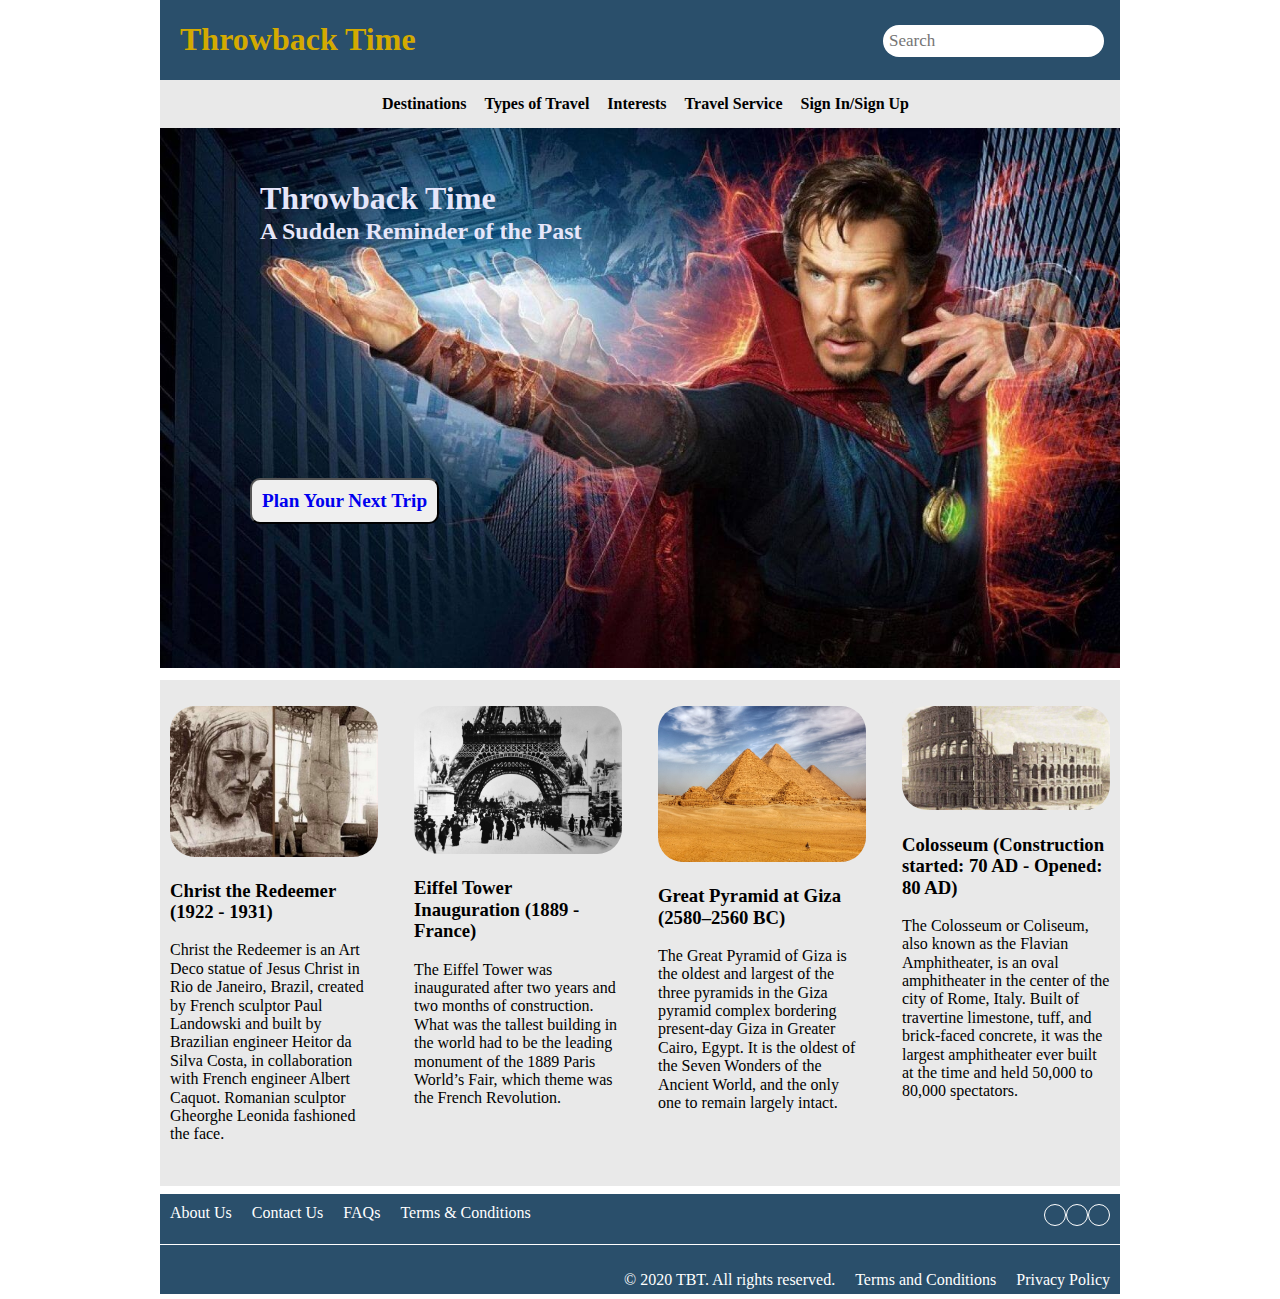
<file: index.html>
<!DOCTYPE html>
<html>
    <head>
        <title>Throwback Time</title>
        <link rel="stylesheet" type="text/css" href="css/stylesheet.css">
        <link rel="stylesheet" type="text/css" href="css/normalize.css">
        <link rel="stylesheet" href="https://use.fontawesome.com/releases/v5.14.0/css/all.css" integrity="sha384-HzLeBuhoNPvSl5KYnjx0BT+WB0QEEqLprO+NBkkk5gbc67FTaL7XIGa2w1L0Xbgc" crossorigin="anonymous">
        <script>
          function book() {
              alert("Website under construction!");
          }
      </script>
      </head>

    <body>
        <header class="container-1">
            <div class="top-nav">
                <h1>Throwback Time</h1>
                <input type="text" placeholder="Search">
                
                
            </div>
        </header>

        <nav class="container-1">
            <div class="menu">
                <a onclick="book()"> Destinations </a>
                <a href="typesoftravel.html"> Types of Travel </a>
                <a onclick="book()"> Interests </a>
                <a onclick="book()"> Travel Service </a>
                <a onclick="book()"> Sign In/Sign Up </a>
            </div>
        </nav>

        <main class="container-2">
            <div class="hero">
                    <img src="images/PlanNextTrip.jpg" style="width:100%">
                    <h1>Throwback Time</h1>
                    <h2>A Sudden Reminder of the Past</h2>
                    <button>
                      <a href="searchpage.html">Plan Your Next Trip</a>
                    </button>
            </div>
            
            <div class="main">

                <div class="row">
                  <div class="column">
                    <div class="content">
                      <a href="searchpage.html">
                        <img src="images/Christ.jpg" alt="Christ" style="width:100%">
                      </a>
                      <h3>Christ the Redeemer (1922 - 1931)</h3>
                      <p>Christ the Redeemer is an Art Deco statue of Jesus Christ in Rio de Janeiro, Brazil, created by French sculptor Paul Landowski and built by Brazilian engineer Heitor da Silva Costa, in collaboration with French engineer Albert Caquot. Romanian sculptor Gheorghe Leonida fashioned the face.  </p>
                    </div>
                  </div>
                  <div class="column">
                    <div class="content">
                      <a href="searchpage.html">
                        <img src="images/EiffelTower.jpg" alt="Eiffel Tower" style="width:100%">
                      </a>
                      <h3>Eiffel Tower Inauguration (1889 - France)</h3>
                      <p>The Eiffel Tower was inaugurated after two years and two months of construction. What was the tallest building in the world had to be the leading monument of the 1889 Paris World’s Fair, which theme was the French Revolution.
                    </p>
                    </div>
                  </div>
                  <div class="column">
                    <div class="content">
                      <a href="searchpage.html">
                        <img src="images/Pyramids.jpg" alt="Pyramid" style="width:100%">
                      </a>
                      <h3>Great Pyramid at Giza  (2580–2560 BC)</h3>
                      <p>The Great Pyramid of Giza is the oldest and largest of the three pyramids in the Giza pyramid complex bordering present-day Giza in Greater Cairo, Egypt. It is the oldest of the Seven Wonders of the Ancient World, and the only one to remain largely intact.
                    </p>
                    </div>
                  </div>
                  <div class="column">
                    <div class="content">
                      <a href="searchpage.html">
                        <img src="images/ColosseumOld.jpg" alt="Mountains" style="width:100%">
                     </a>
                      <h3>Colosseum (Construction started: 70 AD - Opened: 80 AD)</h3>
                      <p>The Colosseum or Coliseum, also known as the Flavian Amphitheater, is an oval amphitheater in the center of the city of Rome, Italy. Built of travertine limestone, tuff, and brick-faced concrete, it was the largest amphitheater ever built at the time and held 50,000 to 80,000 spectators.
                    </p>
                    </div>
                  </div>
                </div>
            </div>       

            <div class="footer">
                <div class="box-1">
                    <a href="#"> About Us </a>
                    <a href="#"> Contact Us </a>
                    <a href="#"> FAQs </a>
                    <a href="#"> Terms & Conditions </a>
                    
                </div>
        
                <div class="box-2">
                  <a href="https://instagram.com/"><i class="fab fa-instagram"></i></a>
                  <a href="https://facebook.com/"><i class="fab fa-facebook"></i></a>
                  <a href="https://twitter.com/"><i class="fab fa-twitter-square"></i></a>
                </div>
        
                <div class="box-3">
                    <p>Privacy Policy</p>
                    <p>Terms and Conditions</p>
                    <p>&copy; 2020 TBT. All rights reserved.</p>
                </div>
                
            </div>

        </main>
</html>
</file>
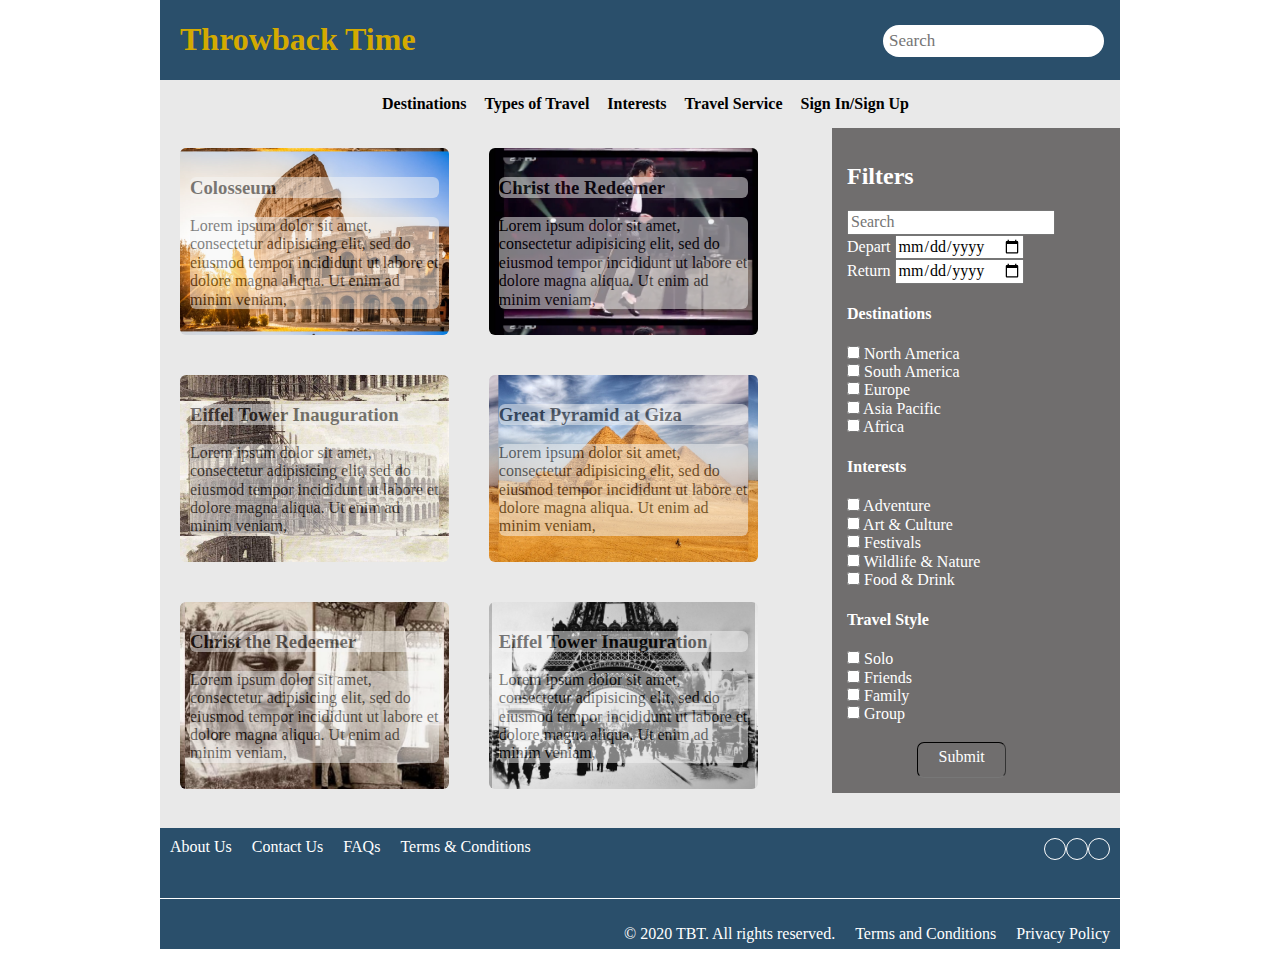
<file: searchpage.html>
<!DOCTYPE html>
<html>
    <head>
        <title>Throwback Time</title>
        <link rel="stylesheet" type="text/css" href="css/searchpage.css">
        <link rel="stylesheet" type="text/css" href="css/normalize.css">
        <link rel="stylesheet" href="https://use.fontawesome.com/releases/v5.14.0/css/all.css" integrity="sha384-HzLeBuhoNPvSl5KYnjx0BT+WB0QEEqLprO+NBkkk5gbc67FTaL7XIGa2w1L0Xbgc" crossorigin="anonymous">
        <script>
            function book() {
                alert("Website under construction!");
            }
        </script>
    </head>

    <body>
        <header class="container-1">
            <div class="top-nav">
                <a href="index.html">
                    <h1>Throwback Time</h1>
                </a>
                <input type="text" placeholder="Search">        
            </div>
        </header>

        <nav class="container-1">
            <div class="menu">
                <a onclick="book()"> Destinations </a>
                <a href="typesoftravel.html"> Types of Travel </a>
                <a onclick="book()"> Interests </a>
                <a onclick="book()"> Travel Service </a>
                <a onclick="book()"> Sign In/Sign Up </a>
            </div>
        </nav>

        <main class="container-2">
            <div class="hero">
                <div class="box">
                
                    <div id="block1" class="block">
                        <h3>Colosseum</h3>
                        <p>Lorem ipsum dolor sit amet, consectetur adipisicing elit, sed do eiusmod
                        tempor incididunt ut labore et dolore magna aliqua. Ut enim ad minim veniam,
                        </p>
                    </div>
                    <div id="block2" class="block">
                        <h3>Christ the Redeemer</h3>
                        <p>Lorem ipsum dolor sit amet, consectetur adipisicing elit, sed do eiusmod
                        tempor incididunt ut labore et dolore magna aliqua. Ut enim ad minim veniam,
                        </p>
                    </div>
    
                    <div id="block3" class="block">
                        <h3>Eiffel Tower Inauguration</h3>
                        <p>Lorem ipsum dolor sit amet, consectetur adipisicing elit, sed do eiusmod
                        tempor incididunt ut labore et dolore magna aliqua. Ut enim ad minim veniam,
                        </p>
                    </div>
    
                    <div id="block4" class="block">
                        <h3>Great Pyramid at Giza</h3>
                        <p>Lorem ipsum dolor sit amet, consectetur adipisicing elit, sed do eiusmod
                        tempor incididunt ut labore et dolore magna aliqua. Ut enim ad minim veniam,
                        </p>
                    </div>
    
                    <div id="block5" class="block">
                        <h3>Christ the Redeemer</h3>
                        <p>Lorem ipsum dolor sit amet, consectetur adipisicing elit, sed do eiusmod
                        tempor incididunt ut labore et dolore magna aliqua. Ut enim ad minim veniam,
                        </p>
                    </div>
    
                    <div id="block6" class="block">
                        <h3>Eiffel Tower Inauguration</h3>
                        <p>Lorem ipsum dolor sit amet, consectetur adipisicing elit, sed do eiusmod
                        tempor incididunt ut labore et dolore magna aliqua. Ut enim ad minim veniam,
                        </p>
                    </div>
    
                </div>
    
                <div class="clr"></div>
    
                <div id="sidebar">
                    <h2>Filters</h2>
                    <input type="text" placeholder="Search">
    
                    <form >
                        <label for="Departure">Depart</label>
                        <input type="date" id="departure" name="departure">
                    </form>
    
                    <form >
                        <label for="Return">Return</label>
                        <input type="date" id="return" name="return">
                    </form>
    
                    <h4>Destinations</h4>
                    <form >
                        <input type="checkbox"> North America</label><br>
                        <input type="checkbox"> South America</label><br>
                        <input type="checkbox"> Europe</label><br>
                        <input type="checkbox" > Asia Pacific</label><br>
                        <input type="checkbox" > Africa</label><br>
                    </form>
    
                      <h4>Interests</h4>
                      <form >
                          <input type="checkbox"> Adventure</label><br>
                          <input type="checkbox"> Art & Culture</label><br>
                          <input type="checkbox"> Festivals</label><br>
                          <input type="checkbox"> Wildlife & Nature</label><br>
                          <input type="checkbox"> Food & Drink</label><br>
                        </form>
    
                        <h4>Travel Style</h4>
                        <form>
                            <input type="checkbox"> Solo</label><br>
                            <input type="checkbox"> Friends</label><br>
                            <input type="checkbox"> Family</label><br>
                            <input type="checkbox"> Group</label><br><br>
                            <div class="my_content_container">
                                <a onclick="book()">Submit</a>
                            </div>
                           
                          </form>
    
                </div>
            </div>
            

            <div class="footer">
                <div class="box-1">
                    <a href="#"> About Us </a>
                    <a href="#"> Contact Us </a>
                    <a href="#"> FAQs </a>
                    <a href="#"> Terms & Conditions </a>
                    
                </div>
        
                <div class="box-2">
                    <a href="https://instagram.com/"><i class="fab fa-instagram"></i></a>
                    <a href="https://facebook.com/"><i class="fab fa-facebook"></i></a>
                    <a href="https://twitter.com/"><i class="fab fa-twitter-square"></i></a>
                </div>
        
                <div class="box-3">
                    <p>Privacy Policy</p>
                    <p>Terms and Conditions</p>
                    <p>&copy; 2020 TBT. All rights reserved.</p>
                </div>
                
            </div>
        </main>
    </body>

    
</html>
</file>
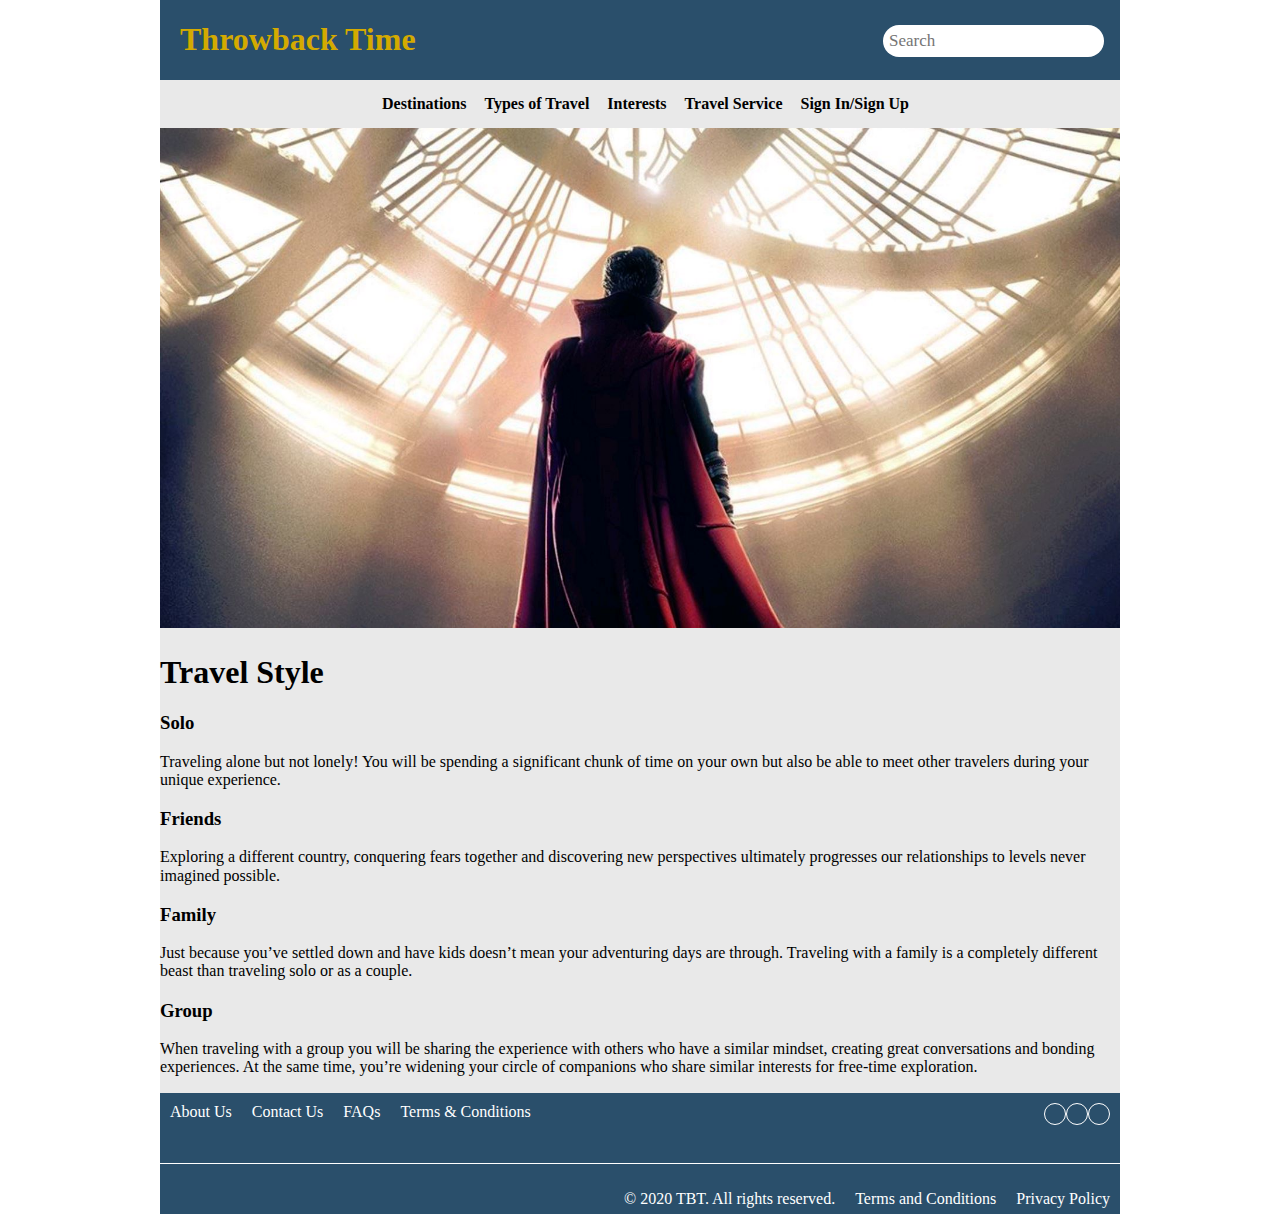
<file: typesoftravel.html>
<!DOCTYPE html>
<html>
    <head>
        <title>Throwback Time</title>
        <link rel="stylesheet" type="text/css" href="css/typesoftravel.css">
        <link rel="stylesheet" type="text/css" href="css/normalize.css">
        <link rel="stylesheet" href="https://use.fontawesome.com/releases/v5.14.0/css/all.css" integrity="sha384-HzLeBuhoNPvSl5KYnjx0BT+WB0QEEqLprO+NBkkk5gbc67FTaL7XIGa2w1L0Xbgc" crossorigin="anonymous">
        <script>
            function book() {
                alert("Website under construction!");
            }
        </script>
    </head>

    <body>
        <header class="container-1">
            <div class="top-nav">
                <a href="index.html">
                    <h1>Throwback Time</h1>
                </a>
                <input type="text" placeholder="Search">        
            </div>
        </header>

        <nav class="container-1">
            <div class="menu">
                <a onclick="book()"> Destinations </a>
                <a href="typesoftravel.html"> Types of Travel </a>
                <a onclick="book()"> Interests </a>
                <a onclick="book()"> Travel Service </a>
                <a onclick="book()"> Sign In/Sign Up </a>
            </div>
        </nav>

        <main class="container-2">
            <div class="hero">
                <img src="images/sanc.jpg" style="width:100%">
                <h1>Travel Style</h1>
                <h3>Solo</h3>
                <p>Traveling alone but not lonely! You will be spending a significant chunk of time on your own but also be able to meet other travelers during your unique experience.</p>
                <h3>Friends</h3>
                <p>Exploring a different country, conquering fears together and discovering new perspectives ultimately progresses our relationships to levels never imagined possible.</p>
                <h3>Family</h3>
                <p>Just because you’ve settled down and have kids doesn’t mean your adventuring days are through. Traveling with a family is a completely different beast than traveling solo or as a couple.</p>
                <h3>Group</h3>
                <p>When traveling with a group you will be sharing the experience with others who have a similar mindset, creating great conversations and bonding experiences. At the same time, you’re widening your circle of companions who share similar interests for free-time exploration.</p>
            </div>
        
       
            <div class="footer">
                <div class="box-1">
                    <a href="#"> About Us </a>
                    <a href="#"> Contact Us </a>
                    <a href="#"> FAQs </a>
                    <a href="#"> Terms & Conditions </a>
                    
                </div>
        
                <div class="box-2">
                    <a href="https://instagram.com/"><i class="fab fa-instagram"></i></a>
                    <a href="https://facebook.com/"><i class="fab fa-facebook"></i></a>
                    <a href="https://twitter.com/"><i class="fab fa-twitter-square"></i></a>
                </div>
        
                <div class="box-3">
                    <p>Privacy Policy</p>
                    <p>Terms and Conditions</p>
                    <p>&copy; 2020 TBT. All rights reserved.</p>
                </div>
                
            </div>
        </main>
    </body>
</html>
</file>
<file: css/stylesheet.css>
.container-1 {
	width: 960px;
	min-height:45px;
	margin: auto;
}

.container-2 {
	width: 960px;
	min-height:500px;
	margin: auto;
	
}

.top-nav {
	overflow: hidden;
  	background-color: #2a4f6b;
}

.top-nav h1 {
	float: left;
	margin-left: 20px;
	color: #d4aa00ff;
}

.top-nav input {
	float: right;
	padding: 6px;
	border: none;
	border-radius: 30px;;
	margin-top: 25px;
	margin-right: 16px;
	font-size: 17px; 
}

.menu {
	background-color: #e9e9e9;
	padding: 15px;
	margin: auto;
}

.menu a {
	padding: 7px;
	position: relative;
	left: 200px;
	text-decoration: none;
	color: #000000ff;
	font-weight: bold;
	
}

.hero {
	opacity: 1.0;
	width: 100%;
	height: auto;
	position:relative;
	background-position:center top;
}

.hero h1 {
	color: lavender;
	position:absolute;
	top:30px;
	left:100px;
}

.hero h2 {
	color: lavender;
	position:absolute;
	top:70px;
	left:100px;
}

.hero button {
	color: black;
	position:absolute;
	top: 350px;
	left: 90px;
	padding: 10px;
	border-radius: 10px;
	font-weight: bold;
	font-size: larger;
	
}
 .hero a {
	text-decoration: none;
 }

* {box-sizing:border-box}

* {
	box-sizing: border-box;
  }

.main {
	max-width: 1000px;
	margin: auto;
	background-color: #e9e9e9;
  }
  
h1 {
	font-size: 50px;
	word-break: break-all;
  }
  
.row {
	margin: 8px -16px;
  }
  
.row,
.row > .column {
	padding: 8px;
  }
  
.column {
	float: left;
	width: 25%;
}
  
.column img {
	border-radius: 25px;
}

.row:after {
	content: "";
	display: table;
	clear: both;
}

.content {
	background-color: #e9e9e9;
	border-radius: 8px;
	padding: 10px;
}
  
.footer {
	height: 100px;
	background-color: #2a4f6b;
	color: white;
}

.box-1 {
	background-color:#2a4f6b;
	height: 50px;
	width: 50%;
	float: left;
}

.box-1 a {
	float: left;
	padding: 10px;
	text-decoration: none;
	color: white;
}

.box-2 {
	background-color: #2a4f6b;
	height: 50px;
	width: 45%;
	float: right;
	padding: 10px;
}

.box-2 i {
	border: 1px solid white;
	border-radius: 50%;
	padding: 10px;
	float: right;
}

.box-3 {
	background-color: #2a4f6b;
	height: 50px;
	width: 100%;
	float: left;
	border-top: 1px solid white;
	/* padding: 10px; */
}

.box-3 p {
	float: right;
	padding: 10px;
}
</file>
<file: css/searchpage.css>
.container-1 {
	width: 960px;
	min-height:45px;
	margin: auto;
}

.container-2 {
	width: 960px;
	min-height:500px;
	margin: auto;
	background-color: #e9e9e9;
}

.top-nav {
	overflow: hidden;
  	background-color: #2a4f6b;
}

.top-nav h1 {
	float: left;
	margin-left: 20px;
	color: #d4aa00ff;
}

.top-nav input {
	float: right;
	padding: 6px;
	border: none;
	border-radius: 30px;;
	margin-top: 25px;
	margin-right: 16px;
	font-size: 17px; 
}

.menu {
	background-color: #e9e9e9;
	padding: 15px;
	margin: auto;
}

.menu a {
	padding: 7px;
	position: relative;
	left: 200px;
	text-decoration: none;
	color: #000000ff;
	font-weight: bold;
}

.hero {
	width: 100%;
	height: 700px;
	position:relative;
	background-color: #e9e9e9;
}

.block {
	background-size: contain;
	background-position:center;
	float:left;
	width:40%;
	padding:10px;
	box-sizing:border-box;
	margin: 20px;
	border-radius: 6px;
}

.block p,h3 {
	background-color: whitesmoke;
	opacity: 0.5;
	border-radius: 6px;
}

#block1 {
	background-image:url('../images/Colosseum.jpg');
	
}

#block2 {
	background-image:url('../images/Michael.jpg');
	
}

#block3 {
	background-image:url('../images/ColosseumOld.jpg');
	
}

#block4 {
	background-image:url('../images/Pyramids.jpg');
	
}

#block5 {
	background-image:url('../images/Christ.jpg');
	
}

#block6 {
	background-image:url('../images/EiffelTower.jpg');
	
}

#sidebar {
	float:right;
	width:30%;
	background-color:rgb(112, 110, 110);
	color:#fff;
	padding:15px;
	box-sizing: border-box;
}

.box {
	float: left;
	width: 70%;
	box-sizing: border-box;
}

.footer {
	height: 100px;
	background-color: #2a4f6b;
	color: white;
}

.box-1 {
	background-color:#2a4f6b;
	height: 50px;
	width: 50%;
	float: left;
}

.box-1 a {
	float: left;
	padding: 10px;
	text-decoration: none;
	color: white;
}

.box-2 {
	background-color: #2a4f6b;
	height: 50px;
	width: 45%;
	float: right;
	padding: 10px;
}

.box-2 i {
	border: 1px solid white;
	border-radius: 50%;
	padding: 10px;
	float: right;
}

.box-3 {
	background-color: #2a4f6b;
	height: 50px;
	width: 100%;
	float: left;
	border-top: 1px solid white;
}

.box-3 p {
	float: right;
	padding: 10px;
}

.my_content_container a {
    border-bottom: 1px solid #777777;
    border-left: 1px solid #000000;
    border-right: 1px solid #333333;
	border-top: 1px solid #000000;
	border-radius: 7px;
    color: #fff;
    display: block;
    height: 1.5em; 
	padding: 5px;
	margin-left: 70px;
    width: 30%;       
	text-decoration: none; 
	text-align: center;      
}
</file>
<file: css/typesoftravel.css>
.container-1 {
	width: 960px;
	min-height:45px;
	margin: auto;
}

.container-2 {
	width: 960px;
	min-height:500px;
	margin: auto;
	background-color: #e9e9e9;
}

.top-nav {
	overflow: hidden;
  	background-color: #2a4f6b;
}

.top-nav h1 {
	float: left;
	margin-left: 20px;
	color: #d4aa00ff;
}

.top-nav input {
	float: right;
	padding: 6px;
	border: none;
	border-radius: 30px;;
	margin-top: 25px;
	margin-right: 16px;
	font-size: 17px; 
}

.menu {
	background-color: #e9e9e9;
	padding: 15px;
	margin: auto;
}

.menu a {
	padding: 7px;
	position: relative;
	left: 200px;
	text-decoration: none;
	color: #000000ff;
	font-weight: bold;
}

.hero {
	width: 100%;
	height: auto;
	position:relative;
}

.footer {
	height: 100px;
	background-color: #2a4f6b;
	color: white;
}

.box-1 {
	background-color:#2a4f6b;
	height: 50px;
	width: 50%;
	float: left;
}

.box-1 a {
	float: left;
	padding: 10px;
	text-decoration: none;
	color: white;
}

.box-2 {
	background-color: #2a4f6b;
	height: 50px;
	width: 45%;
	float: right;
	padding: 10px;
}

.box-2 i {
	border: 1px solid white;
	border-radius: 50%;
	padding: 10px;
	float: right;
}

.box-3 {
	background-color: #2a4f6b;
	height: 50px;
	width: 100%;
	float: left;
	border-top: 1px solid white;
	
}

.box-3 p {
	float: right;
	padding: 10px;
}
</file>
